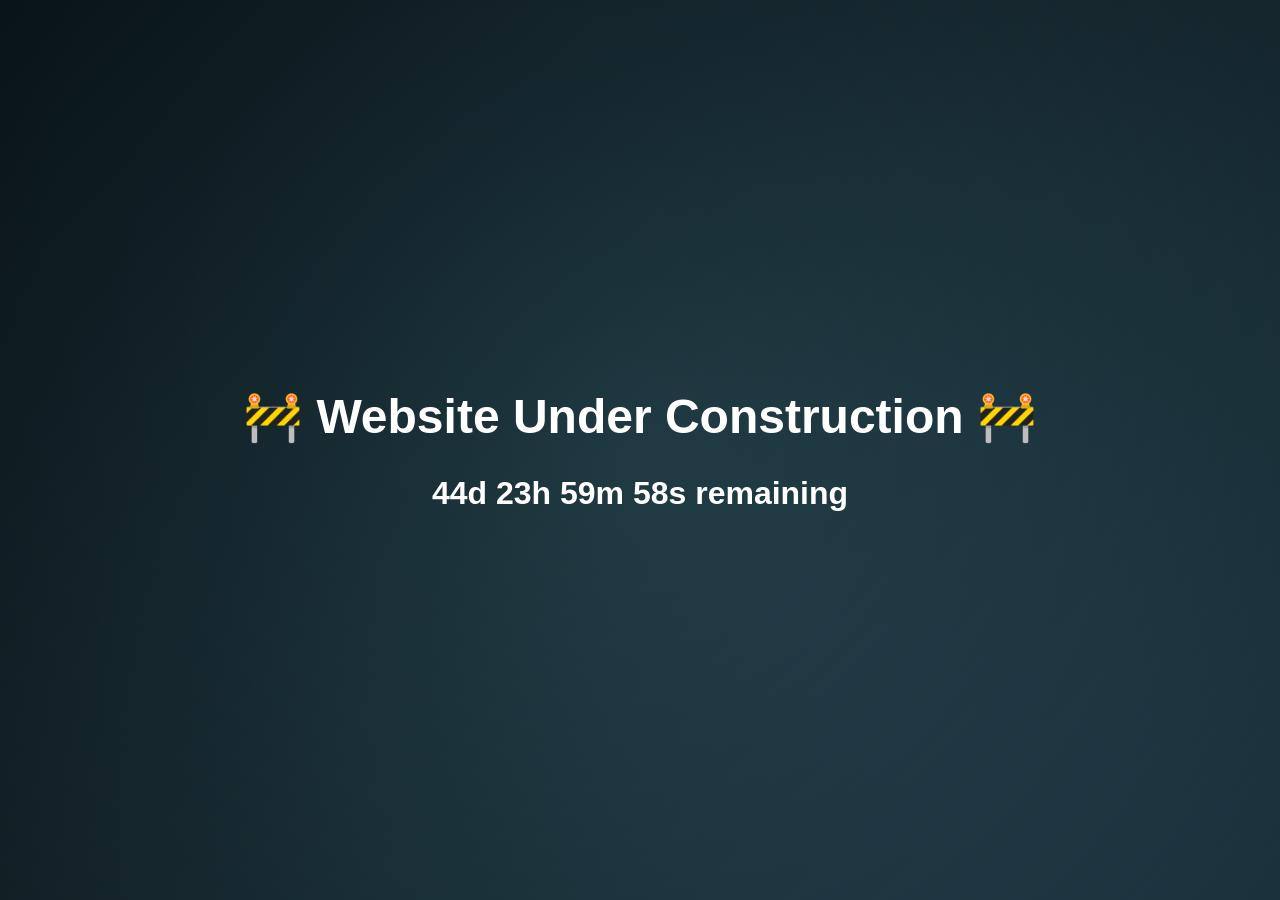
<file: index.html>
<!DOCTYPE html>
<html lang="en">
<head>
  <meta charset="UTF-8" />
  <meta name="viewport" content="width=device-width, initial-scale=1.0"/>
  <title>Website Under Construction</title>
  <style>
    body {
      margin: 0;
      padding: 0;
      font-family: 'Segoe UI', sans-serif;
      background: linear-gradient(135deg, #0f2027, #203a43, #2c5364);
      height: 100vh;
      color: #fff;
      display: flex;
      flex-direction: column;
      align-items: center;
      justify-content: center;
      text-align: center;
    }

    h1 {
      font-size: 3rem;
      margin-bottom: 20px;
      animation: glow 1.5s infinite alternate;
    }

    @keyframes glow {
      from {
        text-shadow: 0 0 10px #00f0ff, 0 0 20px #00f0ff, 0 0 30px #00f0ff;
      }
      to {
        text-shadow: 0 0 20px #00e1ff, 0 0 40px #00e1ff, 0 0 60px #00e1ff;
      }
    }

    .timer {
      font-size: 2rem;
      font-weight: bold;
      margin-top: 10px;
    }

    .overlay {
      position: absolute;
      top: 0;
      left: 0;
      width: 100%;
      height: 100%;
      background: radial-gradient(circle at center, transparent, rgba(0, 0, 0, 0.4));
      z-index: -1;
    }
  </style>
</head>
<body>
  <div class="overlay"></div>
  <h1>🚧 Website Under Construction 🚧</h1>
  <p class="timer" id="countdown">Loading countdown...</p>

  <script>
    // Set countdown target to 45 days from today
    const targetDate = new Date();
    targetDate.setDate(targetDate.getDate() + 45);

    const countdownEl = document.getElementById("countdown");

    function updateCountdown() {
      const now = new Date().getTime();
      const distance = targetDate - now;

      if (distance < 0) {
        countdownEl.innerHTML = "Launching Soon!";
        return;
      }

      const days = Math.floor(distance / (1000 * 60 * 60 * 24));
      const hours = Math.floor((distance % (1000 * 60 * 60 * 24)) / (1000 * 60 * 60));
      const minutes = Math.floor((distance % (1000 * 60 * 60)) / (1000 * 60));
      const seconds = Math.floor((distance % (1000 * 60)) / 1000);

      countdownEl.innerHTML = `${days}d ${hours}h ${minutes}m ${seconds}s remaining`;
    }

    setInterval(updateCountdown, 1000);
    updateCountdown();
  </script>
</body>
</html>
</file>
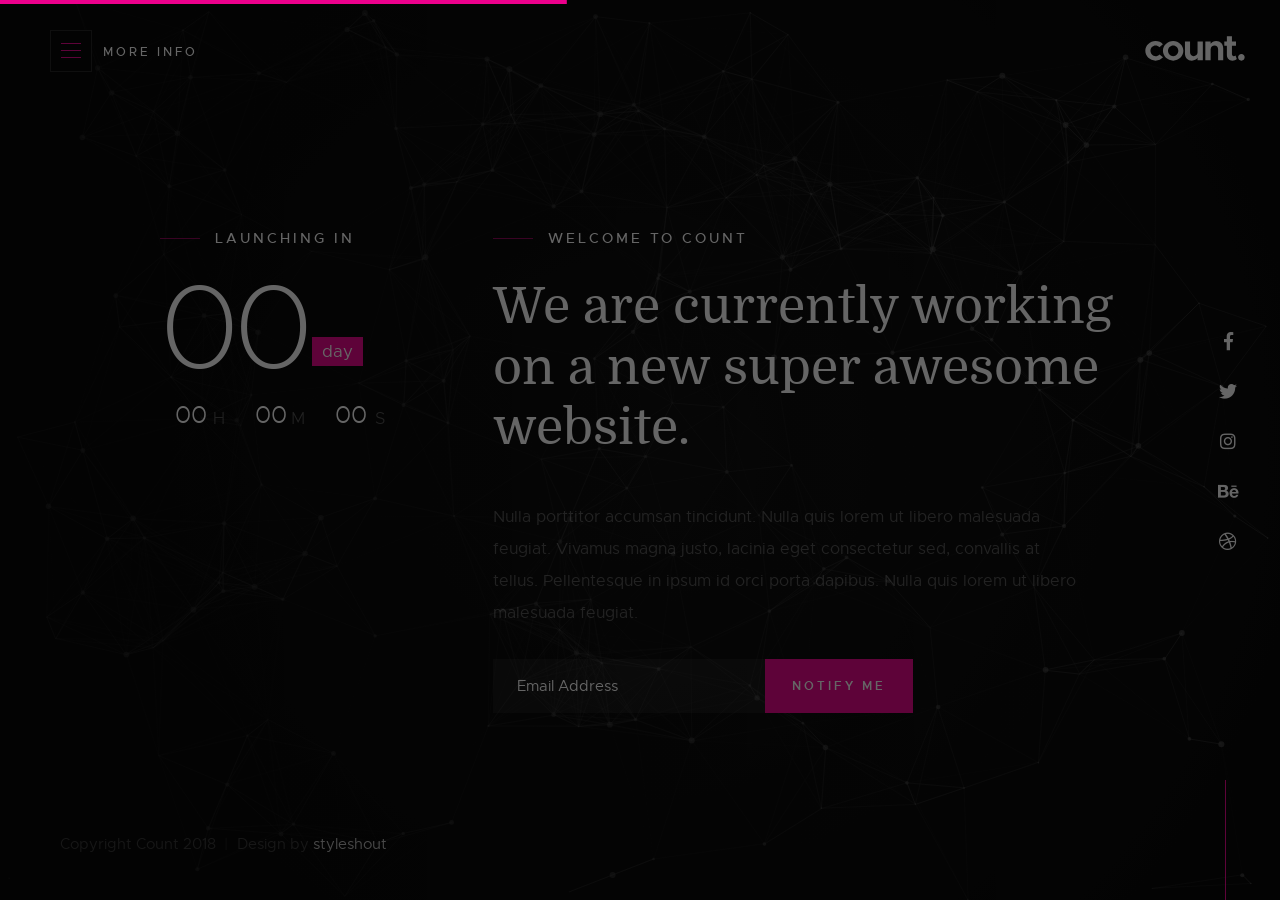
<file: index-particles.html>
<!DOCTYPE html>
<html class="no-js" lang="en">

<!-- Mirrored from themewagon.github.io/count/index-particles.html by HTTrack Website Copier/3.x [XR&CO'2014], Wed, 21 May 2025 06:34:25 GMT -->
<!-- Added by HTTrack --><meta http-equiv="content-type" content="text/html;charset=utf-8" /><!-- /Added by HTTrack -->
<head>

    <!--- basic page needs
    ================================================== -->
    <meta charset="utf-8">
    <title>Count - Particles</title>
    <meta name="description" content="">
    <meta name="author" content="">

    <!-- mobile specific metas
    ================================================== -->
    <meta name="viewport" content="width=device-width, initial-scale=1">

    <!-- CSS
    ================================================== -->
    <link rel="stylesheet" href="css/base.css">
    <link rel="stylesheet" href="css/vendor.css">
    <link rel="stylesheet" href="css/main.css">

    <!-- script
    ================================================== -->
    <script src="js/modernizr.js"></script>
    <script src="js/pace.min.js"></script>

    <!-- favicons
    ================================================== -->
    <link rel="shortcut icon" href="favicon.ico" type="image/x-icon">
    <link rel="icon" href="favicon.ico" type="image/x-icon">

</head>

<body>

    <!-- home
    ================================================== -->
    <main class="s-home s-home--particles">

        <div id="particles-js" class="home-particles"></div>
        
        <div class="gradient-overlay"></div>

        <div class="home-content">

            <div class="home-logo">
                <a href="index-particles.html">
                    <img src="images/logo.svg" alt="Homepage">
                </a>
            </div>

            <div class="row home-content__main">

                <div class="col-eight home-content__text pull-right">
                    <h3>Welcome to Count</h3>

                    <h1>
                    We are currently working <br>
                    on a new super awesome <br> website.
                    </h1>

                    <p>
                    Nulla porttitor accumsan tincidunt. Nulla quis lorem ut libero malesuada feugiat. 
                    Vivamus magna justo, lacinia eget consectetur sed, convallis at tellus. 
                    Pellentesque in ipsum id orci porta dapibus. Nulla quis lorem ut libero malesuada feugiat.
                    </p>

                    <div class="home-content__subscribe">
                        <form id="mc-form" class="group" novalidate="true">
                            <input type="email" value="" name="EMAIL" class="email" id="mc-email" placeholder="Email Address" required="">
                            <input type="submit" name="subscribe" value="Notify Me">
                            <label for="mc-email" class="subscribe-message"></label>
                        </form>
                    </div>
                </div>  <!-- end home-content__text -->

                <div class="col-four home-content__counter">
                    <h3>Launching In</h3>

                    <div class="home-content__clock">
                        <div class="top">
                            <div class="time days">
                                325
                                <span>Days</span>
                            </div>
                        </div>    
                        <div class="time hours">
                            09
                            <span>H</span>
                        </div>
                        <div class="time minutes">
                            54
                            <span>M</span>
                        </div>
                        <div class="time seconds">
                            30
                            <span>S</span>
                        </div>
                    </div>  <!-- end home-content__clock -->
                </div>  <!-- end home-content__counter -->

            </div>  <!-- end home-content__main -->

            <ul class="home-social">
                <li>
                <a href="#0"><i class="fab fa-facebook-f" aria-hidden="true"></i><span>Facebook</span></a>
                </li>
                <li>
                <a href="#0"><i class="fab fa-twitter" aria-hidden="true"></i><span>Twiiter</span></a>
                </li>
                <li>
                <a href="#0"><i class="fab fa-instagram" aria-hidden="true"></i><span>Instagram</span></a>
                </li>
                <li>
                <a href="#0"><i class="fab fa-behance" aria-hidden="true"></i><span>Behance</span></a>
                </li>
                <li>
                <a href="#0"><i class="fab fa-dribbble" aria-hidden="true"></i><span>Dribbble</span></a>
                </li>
            </ul> <!-- end home-social -->

            <div class="row home-copyright">
                <span>Copyright Count 2018</span> 
                <span>Design by <a href="https://www.styleshout.com/">styleshout</a></span>
            </div> <!-- end home-copyright -->


            <div class="home-content__line"></div>

        </div> <!-- end home-content -->

    </main> <!-- end s-home -->


    <!-- info
    ================================================== -->
    <a class="info-toggle" href="#0">
        <span class="info-menu-icon"></span>
    </a>

    <div class="s-info">

        <div class="row info-wrapper">

            <div class="col-seven tab-full info-main">
                <h1>We are Count. We make awesome stuff.</h1>
                <p>
                Quisque velit nisi, pretium ut lacinia in, elementum id enim. Mauris blandit aliquet elit, 
                eget tincidunt nibh pulvinar a. Quisque velit nisi, pretium ut lacinia in, elementum id enim. 
                Vestibulum ante ipsum primis in faucibus orci luctus et ultrices posuere cubilia Curae; 
                Donec velit neque, auctor sit amet aliquam vel, ullamcorper sit amet ligula.
                </p>

                <p>
                Officiis nostrum adipisci minima. Enim tenetur animi ipsum a itaque temporibus necessitatibus. 
                Dolores ad perspiciatis. Voluptatem et molestiae adipisci laboriosam assumenda. Deleniti vero 
                labore eos repudiandae. Vel commodi tenetur ex quia. Quisque velit nisi, pretium ut lacinia in, 
                elementum id enim. Vestibulum ante ipsum primis in faucibus orci luctus et ultrices posuere.
                </p>
            </div>

            <div class="col-four tab-full pull-right info-contact">

                <div class="info-block">
                    <h3>Start A Conversation</h3>
                    <p>
                        <a href="mailto:#0" class="info-email">mailus@ourwebsite.com</a><br>
                        <a href="tel:+18587338912" class="'info-phone">+1.858.733.8912</a>
                    </p>
                </div>

                <div class="info-block">
                    <h3>Visit Our Office</h3>
                    
                    <p class="info-address">
                        1600 Amphitheatre Parkway<br>
                        Mountain View, CA<br>
                        94043 US
                    </p>
                </div>

                <div class="info-block">
                    <h3>Find Us On</h3>
                    
                    <ul class="info-social">
                        <li>
                            <a href="#0"><i class="fab fa-facebook" aria-hidden="true"></i>
                            <span>Facebook</span></a>
                        </li>
                        <li>
                            <a href="#0"><i class="fab fa-twitter" aria-hidden="true"></i>
                            <span>Twiiter</span></a>
                        </li>
                        <li>
                            <a href="#0"><i class="fab fa-instagram" aria-hidden="true"></i>
                            <span>Instagram</span></a>
                        </li>
                        <li>
                            <a href="#0"><i class="fab fa-behance" aria-hidden="true"></i>
                            <span>Behance</span></a>
                        </li>
                        <li>
                            <a href="#0"><i class="fab fa-dribbble" aria-hidden="true"></i>
                            <span>Dribbble</span></a>
                        </li>
                    </ul>
                </div>
                
            </div>  <!-- end info contact -->

        </div>  <!-- end info wrapper -->

    </div> <!-- end s-info -->


    <!-- preloader
    ================================================== -->
    <div id="preloader">
        <div id="loader">
            <div class="line-scale-pulse-out">
                <div></div>
                <div></div>
                <div></div>
                <div></div>
                <div></div>
            </div>
        </div>
    </div>

    <!-- Java Script
    ================================================== -->
    <script src="js/jquery-3.2.1.min.js"></script>
    <script src="js/plugins.js"></script>
    <script src="js/polygons.js"></script>
    <script src="js/main.js"></script>

</body>


<!-- Mirrored from themewagon.github.io/count/index-particles.html by HTTrack Website Copier/3.x [XR&CO'2014], Wed, 21 May 2025 06:34:30 GMT -->
</html>
</file>
<file: css/base.css>
/* =================================================================== 
 *
 *  Count v1.0 Base Stylesheet
 *  04-16-2018
 *  ------------------------------------------------------------------
 *
 *  TOC:
 *  # imports 
 *  # normalize
 *  # basic/base setup styles
 *    ## media
 *    ## typography resets
 *    ## links     
 *    ## inputs
 *  # grid
 *    ## medium size devices
 *    ## tablets 
 *    ## mobile devices
 *    ## small mobile devices
 *  # block grids
 *    ## medium size devices
 *    ## tablets
 *    ## mobile devices
 *    ## small mobile devices
 *  # MISC
 *
 * =================================================================== */


/* ===================================================================
 * # imports - (_imports.scss)
 *
 * ------------------------------------------------------------------- */
@import url("font-awesome/css/fontawesome-all.css");
@import url("fonts.css");


/* ===================================================================
 * # normalize - (_normalize.scss)
 * normalize.css v5.0.0 | MIT License | 
 * github.com/necolas/normalize.css
 *
 * ------------------------------------------------------------------- */
html {
  font-family: sans-serif;
  line-height: 1.15;
  -ms-text-size-adjust: 100%;
  -webkit-text-size-adjust: 100%;
}

body {
  margin: 0;
}

article,
aside,
footer,
header,
nav,
section {
  display: block;
}

h1 {
  font-size: 2em;
  margin: 0.67em 0;
}

figcaption,
figure,
main {
  display: block;
}

figure {
  margin: 1em 40px;
}

hr {
  box-sizing: content-box;
  height: 0;
  overflow: visible;
}

pre {
  font-family: monospace, monospace;
  font-size: 1em;
}

a {
  background-color: transparent;
  -webkit-text-decoration-skip: objects;
}

a:active,
a:hover {
  outline-width: 0;
}

abbr[title] {
  border-bottom: none;
  text-decoration: underline;
  text-decoration: underline dotted;
}

b,
strong {
  font-weight: inherit;
}

b,
strong {
  font-weight: bolder;
}

code,
kbd,
samp {
  font-family: monospace, monospace;
  font-size: 1em;
}

dfn {
  font-style: italic;
}

mark {
  background-color: #ff0;
  color: #000;
}

small {
  font-size: 80%;
}

sub,
sup {
  font-size: 75%;
  line-height: 0;
  position: relative;
  vertical-align: baseline;
}

sub {
  bottom: -0.25em;
}

sup {
  top: -0.5em;
}

audio,
video {
  display: inline-block;
}

audio:not([controls]) {
  display: none;
  height: 0;
}

img {
  border-style: none;
}

svg:not(:root) {
  overflow: hidden;
}

button,
input,
optgroup,
select,
textarea {
  font-family: sans-serif;
  font-size: 100%;
  line-height: 1.15;
  margin: 0;
}

button,
input {
  overflow: visible;
}

button,
select {
  text-transform: none;
}

button,
html [type="button"],
[type="reset"],
[type="submit"] {
  -webkit-appearance: button;
}

button::-moz-focus-inner,
[type="button"]::-moz-focus-inner,
[type="reset"]::-moz-focus-inner,
[type="submit"]::-moz-focus-inner {
  border-style: none;
  padding: 0;
}

button:-moz-focusring,
[type="button"]:-moz-focusring,
[type="reset"]:-moz-focusring,
[type="submit"]:-moz-focusring {
  outline: 1px dotted ButtonText;
}

fieldset {
  border: 1px solid #c0c0c0;
  margin: 0 2px;
  padding: 0.35em 0.625em 0.75em;
}

legend {
  box-sizing: border-box;
  color: inherit;
  display: table;
  max-width: 100%;
  padding: 0;
  white-space: normal;
}

progress {
  display: inline-block;
  vertical-align: baseline;
}

textarea {
  overflow: auto;
}

[type="checkbox"],
[type="radio"] {
  box-sizing: border-box;
  padding: 0;
}

[type="number"]::-webkit-inner-spin-button,
[type="number"]::-webkit-outer-spin-button {
  height: auto;
}

[type="search"] {
  -webkit-appearance: textfield;
  outline-offset: -2px;
}

[type="search"]::-webkit-search-cancel-button,
[type="search"]::-webkit-search-decoration {
  -webkit-appearance: none;
}

::-webkit-file-upload-button {
  -webkit-appearance: button;
  font: inherit;
}

details,
menu {
  display: block;
}

summary {
  display: list-item;
}

canvas {
  display: inline-block;
}

template {
  display: none;
}

[hidden] {
  display: none;
}


/* ===================================================================
 * # basic/base setup styles - (_basic.scss) 
 *
 * ------------------------------------------------------------------- */
html {
  font-size: 62.5%;
  box-sizing: border-box;
}

*,
*::before,
*::after {
  box-sizing: inherit;
}

body {
  font-weight: normal;
  line-height: 1;
  word-wrap: break-word;
  text-rendering: optimizeLegibility;
  -webkit-overflow-scrolling: touch;
  -webkit-text-size-adjust: none;
}

body,
input,
button {
  -moz-osx-font-smoothing: grayscale;
  -webkit-font-smoothing: antialiased;
}

/* ------------------------------------------------------------------- 
 * ## media - (_basic.scss) 
 * ------------------------------------------------------------------- */
img,
video {
  max-width: 100%;
  height: auto;
}

/* ------------------------------------------------------------------- 
 * ## typography resets - (_basic.scss) 
 * ------------------------------------------------------------------- */
div, dl, dt, dd, ul, ol, li, h1, h2, h3, h4, h5, h6, pre, form, p, blockquote, th, td {
  margin: 0;
  padding: 0;
}

h1, h2, h3, h4, h5, h6 {
  -webkit-font-smoothing: auto;
  -webkit-font-smoothing: antialiased;
  -webkit-font-variant-ligatures: common-ligatures;
  -moz-font-variant-ligatures: common-ligatures;
  font-variant-ligatures: common-ligatures;
  text-rendering: optimizeLegibility;
}

em,
i {
  font-style: italic;
  line-height: inherit;
}

strong,
b {
  font-weight: bold;
  line-height: inherit;
}

small {
  font-size: 60%;
  line-height: inherit;
}

ol,
ul {
  list-style: none;
}

li {
  display: block;
}

/* ------------------------------------------------------------------- 
 * ## links - (_basic.scss) 
 * ------------------------------------------------------------------- */
a {
  text-decoration: none;
  line-height: inherit;
}

a img {
  border: none;
}

/* ------------------------------------------------------------------- 
 * ## inputs - (_basic.scss) 
 * ------------------------------------------------------------------- */
fieldset {
  margin: 0;
  padding: 0;
}

input[type="email"],
input[type="number"],
input[type="search"],
input[type="text"],
input[type="tel"],
input[type="url"],
input[type="password"],
textarea {
  -webkit-appearance: none;
  -moz-appearance: none;
  -ms-appearance: none;
  -o-appearance: none;
  appearance: none;
}

/* ===================================================================
 * # grid - (_grid.scss)
 *
 * ------------------------------------------------------------------- */
.row {
  width: 94%;
  max-width: 1200px;
  margin: 0 auto;
}

.row:after {
  content: "";
  display: table;
  clear: both;
}

.row .row {
  width: auto;
  max-width: none;
  margin-left: -20px;
  margin-right: -20px;
}

/* column blocks
 * -------------------------------------- */
[class*="col-"] {
  float: left;
  padding: 0 20px;
}

[class*="col-"] + [class*="col-"].end {
  float: right;
}

/* column width classes 
 * -------------------------------------- */
.col-one {
  width: 8.33333%;
}

.col-two,
.col-1-6 {
  width: 16.66667%;
}

.col-three,
.col-1-4 {
  width: 25%;
}

.col-four,
.col-1-3 {
  width: 33.33333%;
}

.col-five {
  width: 41.66667%;
}

.col-six,
.col-1-2 {
  width: 50%;
}

.col-seven {
  width: 58.33333%;
}

.col-eight,
.col-2-3 {
  width: 66.66667%;
}

.col-nine,
.col-3-4 {
  width: 75%;
}

.col-ten,
.col-5-6 {
  width: 83.33333%;
}

.col-eleven {
  width: 91.66667%;
}

.col-twelve,
.col-full {
  width: 100%;
}

/* ------------------------------------------------------------------- 
 * ## medium size devices - (_grid.scss)
 * ------------------------------------------------------------------- */
@media only screen and (max-width:1200px) {
  .row .row {
    margin-left: -15px;
    margin-right: -15px;
  }

  [class*="col-"] {
    padding: 0 15px;
  }

  .md-one {
    width: 8.33333%;
  }

  .md-two,
  .md-1-6 {
    width: 16.66667%;
  }

  .md-three,
  .md-1-4 {
    width: 25%;
  }

  .md-four,
  .md-1-3 {
    width: 33.33333%;
  }

  .md-five {
    width: 41.66667%;
  }

  .md-six,
  .md-1-2 {
    width: 50%;
  }

  .md-seven {
    width: 58.33333%;
  }

  .md-eight,
  .md-2-3 {
    width: 66.66667%;
  }

  .md-nine,
  .md-3-4 {
    width: 75%;
  }

  .md-ten,
  .md-5-6 {
    width: 83.33333%;
  }

  .md-eleven {
    width: 91.66667%;
  }

  .md-twelve,
  .md-full {
    width: 100%;
  }

}

/* ------------------------------------------------------------------- 
 * ## tablets - (_grid.scss)
 * ------------------------------------------------------------------- */
@media only screen and (max-width:800px) {
  .row {
    width: 90%;
  }

  .tab-1-4 {
    width: 25%;
  }

  .tab-1-3 {
    width: 33.33333%;
  }

  .tab-1-2 {
    width: 50%;
  }

  .tab-2-3 {
    width: 66.66667%;
  }

  .tab-3-4 {
    width: 75%;
  }

  .tab-full {
    width: 100%;
  }

  .hide-on-tablet {
    display: none;
  }

}

/* ------------------------------------------------------------------- 
 * ## mobile devices - (_grid.scss)
 * ------------------------------------------------------------------- */
@media only screen and (max-width:600px) {
  .row {
    width: auto;
    padding-left: 25px;
    padding-right: 25px;
  }

  .row .row {
    margin-left: -10px;
    margin-right: -10px;
    padding-left: 0;
    padding-right: 0;
  }

  [class*="col-"] {
    padding: 0 10px;
  }

  .mob-1-4 {
    width: 25%;
  }

  .mob-1-3 {
    width: 33.33333%;
  }

  .mob-1-2 {
    width: 50%;
  }

  .mob-2-3 {
    width: 66.66667%;
  }

  .mob-3-4 {
    width: 75%;
  }

  .mob-full {
    width: 100%;
  }

  .hide-on-mobile {
    display: none;
  }

}

/* ------------------------------------------------------------------- 
 * ## small mobile devices - (_grid.scss)
 * ------------------------------------------------------------------- */

/* stack columns on small mobile devices
 * ------------------------------------------------------------------- */
@media only screen and (max-width:400px) {
  .row .row {
    margin-left: 0;
    margin-right: 0;
  }

  [class*="col-"] {
    width: 100% !important;
    float: none !important;
    clear: both !important;
    margin-left: 0;
    margin-right: 0;
    padding: 0;
  }

  [class*="col-"] + [class*="col-"].end {
    float: none;
  }

}


/* ===================================================================
 * # block grids - (_grid.scss)
 * ------------------------------------------------------------------- */

/*   Equally-sized columns define at row level
 * ------------------------------------------------------------------- */
[class*="block-"]:after {
  content: "";
  display: table;
  clear: both;
}

.block-1-6 .col-block {
  width: 16.66667%;
}

.block-1-5 .col-block {
  width: 20%;
}

.block-1-4 .col-block {
  width: 25%;
}

.block-1-3 .col-block {
  width: 33.33333%;
}

.block-1-2 .col-block {
  width: 50%;
}

/**
 * Clearing for block grid columns. Allow columns with 
 * different heights to align properly.
 */
.block-1-6 .col-block:nth-child(6n+1),
.block-1-5 .col-block:nth-child(5n+1),
.block-1-4 .col-block:nth-child(4n+1),
.block-1-3 .col-block:nth-child(3n+1),
.block-1-2 .col-block:nth-child(2n+1) {
  clear: both;
}

/* ------------------------------------------------------------------- 
 * ## medium size devices - (_grid.scss)
 * ------------------------------------------------------------------- */
@media only screen and (max-width:1200px) {
  .block-m-1-6 .col-block {
    width: 16.66667%;
  }

  .block-m-1-5 .col-block {
    width: 20%;
  }

  .block-m-1-4 .col-block {
    width: 25%;
  }

  .block-m-1-3 .col-block {
    width: 33.33333%;
  }

  .block-m-1-2 .col-block {
    width: 50%;
  }

  .block-m-full .col-block {
    width: 100%;
    clear: both;
  }

  [class*="block-m-"] .col-block:nth-child(n) {
    clear: none;
  }

  .block-m-1-6 .col-block:nth-child(6n+1),
  .block-m-1-5 .col-block:nth-child(5n+1),
  .block-m-1-4 .col-block:nth-child(4n+1),
  .block-m-1-3 .col-block:nth-child(3n+1),
  .block-m-1-2 .col-block:nth-child(2n+1) {
    clear: both;
  }

}

/* ------------------------------------------------------------------- 
 * ## tablets - (_grid.scss)
 * ------------------------------------------------------------------- */
@media only screen and (max-width:800px) {
  .block-tab-1-6 .col-block {
    width: 16.66667%;
  }

  .block-tab-1-5 .col-block {
    width: 20%;
  }

  .block-tab-1-4 .col-block {
    width: 25%;
  }

  .block-tab-1-3 .col-block {
    width: 33.33333%;
  }

  .block-tab-1-2 .col-block {
    width: 50%;
  }

  .block-tab-full .col-block {
    width: 100%;
    clear: both;
  }

  [class*="block-tab-"] .col-block:nth-child(n) {
    clear: none;
  }

  .block-tab-1-6 .col-block:nth-child(6n+1),
  .block-tab-1-6 .col-block:nth-child(5n+1),
  .block-tab-1-4 .col-block:nth-child(4n+1),
  .block-tab-1-3 .col-block:nth-child(3n+1),
  .block-tab-1-2 .col-block:nth-child(2n+1) {
    clear: both;
  }

}

/* ------------------------------------------------------------------- 
 * ## mobile devices - (_grid.scss)
 * ------------------------------------------------------------------- */
@media only screen and (max-width:600px) {
  .block-mob-1-6 .col-block {
    width: 16.66667%;
  }

  .block-mob-1-5 .col-block {
    width: 20%;
  }

  .block-mob-1-4 .col-block {
    width: 25%;
  }

  .block-mob-1-3 .col-block {
    width: 33.33333%;
  }

  .block-mob-1-2 .col-block {
    width: 50%;
  }

  .block-mob-full .col-block {
    width: 100%;
    clear: both;
  }

  [class*="block-mob-"] .col-block:nth-child(n) {
    clear: none;
  }

  .block-mob-1-6 .col-block:nth-child(6n+1),
  .block-mob-1-5 .col-block:nth-child(5n+1),
  .block-mob-1-4 .col-block:nth-child(4n+1),
  .block-mob-1-3 .col-block:nth-child(3n+1),
  .block-mob-1-2 .col-block:nth-child(2n+1) {
    clear: both;
  }

}

/* ------------------------------------------------------------------- 
 * ## small mobile devices - (_grid.scss)
 * ------------------------------------------------------------------- */

/* stack columns on small mobile devices
 * ------------------------------------------------------------------- */
@media only screen and (max-width:400px) {
  .stack .col-block {
    width: 100% !important;
    float: none !important;
    clear: both !important;
    margin-left: 0;
    margin-right: 0;
  }

}


/* ===================================================================
 * # MISC - (_grid.scss)
 *
 * ------------------------------------------------------------------- */
.group:after {
  content: "";
  display: table;
  clear: both;
}

/* Misc Helper Styles
 * -------------------------------------- */
.is-hidden {
  display: none;
}

.is-invisible {
  visibility: hidden;
}

.antialiased {
  -webkit-font-smoothing: antialiased;
  -moz-osx-font-smoothing: grayscale;
}

.overflow-hidden {
  overflow: hidden;
}

.remove-bottom {
  margin-bottom: 0;
}

.half-bottom {
  margin-bottom: 1.5rem !important;
}

.add-bottom {
  margin-bottom: 3rem !important;
}

.no-border {
  border: none;
}

.full-width {
  width: 100%;
}

.text-center {
  text-align: center;
}

.text-left {
  text-align: left;
}

.text-right {
  text-align: right;
}

.pull-left {
  float: left;
}

.pull-right {
  float: right;
}

.align-center {
  margin-left: auto;
  margin-right: auto;
  text-align: center;
}

/*# sourceMappingURL=base.css.map */
</file>
<file: css/vendor.css>
/* =================================================================== 
 *
 *  Count v1.0 Vendor/Third Party CSS 
 *  04-16-2018
 *  ------------------------------------------------------------------
 *
 *  TOC:
 *  # slick slider
 *
 * =================================================================== */


/* ===================================================================
 * # slick slider
 * http://kenwheeler.github.io/slick/
 * ------------------------------------------------------------------- */
.slick-slider {
  position: relative;
  display: block;
  box-sizing: border-box;
  -webkit-touch-callout: none;
  -webkit-user-select: none;
  -khtml-user-select: none;
  -moz-user-select: none;
  -ms-user-select: none;
  user-select: none;
  -ms-touch-action: pan-y;
  touch-action: pan-y;
  -webkit-tap-highlight-color: transparent;
}

.slick-list {
  position: relative;
  overflow: hidden;
  display: block;
  margin: 0;
  padding: 0;
}

.slick-list:focus {
  outline: none;
}

.slick-list.dragging {
  cursor: pointer;
  cursor: hand;
}

.slick-slider .slick-track,
.slick-slider .slick-list {
  -webkit-transform: translate3d(0, 0, 0);
  -moz-transform: translate3d(0, 0, 0);
  -ms-transform: translate3d(0, 0, 0);
  -o-transform: translate3d(0, 0, 0);
  transform: translate3d(0, 0, 0);
}

.slick-track {
  position: relative;
  left: 0;
  top: 0;
  display: block;
}

.slick-track:before,
.slick-track:after {
  content: "";
  display: table;
}

.slick-track:after {
  clear: both;
}

.slick-loading .slick-track {
  visibility: hidden;
}

.slick-slide {
  float: left;
  height: 100%;
  min-height: 1px;
  display: none;
}

[dir="rtl"] .slick-slide {
  float: right;
}

.slick-slide img {
  display: block;
}

.slick-slide.slick-loading img {
  display: none;
}

.slick-slide.dragging img {
  pointer-events: none;
}

.slick-initialized .slick-slide {
  display: block;
}

.slick-loading .slick-slide {
  visibility: hidden;
}

.slick-vertical .slick-slide {
  display: block;
  height: auto;
  border: 1px solid transparent;
}

.slick-arrow.slick-hidden {
  display: none;
}

/*# sourceMappingURL=vendor.css.map */
</file>
<file: css/main.css>
/* =================================================================== 
 *
 *  Count v1.0 Main Stylesheet
 *  04-16-2018
 *  ------------------------------------------------------------------
 *
 *  TOC:
 *  # base style overrides
 *    ## links
 *  # typography & general theme styles
 *    ## lists
 *    ## responsive video container
 *    ## floated image
 *    ## tables
 *    ## Spacing
 *    ## pace.js styles - minimal
 *  # preloader
 *  # forms
 *    ## style placeholder text
 *    ## change autocomplete styles in chrome
 *  # buttons
 *  # additional components
 *    ## additional typo styles
 *  # home
 *    ## home slides
 *    ## home particles 
 *    ## site logo
 *    ## home content
 *    ## home social
 *    ## home copyright
 *    ## home animations
 *  # info
 *    ## info toggle
 *
 * =================================================================== */


/* ===================================================================
 * # base style overrides - (_document-setup.scss)
 *
 * ------------------------------------------------------------------- */
html {
  font-size: 10px;
}

@media only screen and (max-width:400px) {
  html {
    font-size: 9.411764705882353px;
  }

}

html,
body {
  height: 100%;  /* prevent horizontal scrolling */
  overflow: hidden;
}

body {
  background: #111111;
  font-family: "metropolis-regular", sans-serif;
  font-size: 1.7rem;
  font-style: normal;
  font-weight: normal;
  line-height: 1.765;
  color: #757575;
  margin: 0;
  padding: 0;
}

/* ------------------------------------------------------------------- 
 * ## links - (_document-setup.scss)
 * ------------------------------------------------------------------- */
a {
  color: #ec008c;
  -webkit-transition: all 0.3s ease-in-out;
  transition: all 0.3s ease-in-out;
}

a:hover,
a:focus,
a:active {
  color: #0087cc;
}

a:hover,
a:active {
  outline: 0;
}



/* ===================================================================
 * # typography & general theme styles - (_document-setup.scss)
 * 
 * ------------------------------------------------------------------- */
h1, h2, h3, h4, h5, h6, .h1, .h2, .h3, .h4, .h5, .h6 {
  font-family: "domine-regular", serif;
  color: #000000;
  font-style: normal;
  font-weight: normal;
  text-rendering: optimizeLegibility;
}

h1, .h1, h2, .h2, h3, .h3, h4, .h4 {
  margin-top: 6rem;
  margin-bottom: 1.8rem;
}

@media only screen and (max-width:600px) {
  h1, .h1, h2, .h2, h3, .h3, h4, .h4 {
    margin-top: 5.1rem;
  }
}

h5, .h5, h6, .h6 {
  margin-top: 4.2rem;
  margin-bottom: 1.5rem;
}

@media only screen and (max-width:600px) {
  h5, .h5, h6, .h6 {
    margin-top: 3.6rem;
    margin-bottom: 0.9rem;
  }
}

h1, .h1 {
  font-size: 3.6rem;
  line-height: 1.25;
  letter-spacing: -.1rem;
}

@media only screen and (max-width:600px) {
  h1, .h1 {
    font-size: 3.3rem;
    letter-spacing: -.07rem;
  }

}

h2, .h2 {
  font-size: 3rem;
  line-height: 1.3;
}

h3, .h3 {
  font-size: 2.4rem;
  line-height: 1.25;
}

h4, .h4 {
  font-size: 2.1rem;
  line-height: 1.286;
}

h5, .h5 {
  font-size: 1.6rem;
  line-height: 1.313;
}

h6, .h6 {
  font-size: 1.3rem;
  line-height: 1.385;
  text-transform: uppercase;
  letter-spacing: .16rem;
}

p img {
  margin: 0;
}

p.lead {
  font-family: "metropolis-light", sans-serif;
  font-size: 2rem;
  font-weight: 300;
  line-height: 1.8;
  margin-bottom: 3.6rem;
  color: #000000;
}

@media only screen and (max-width:800px) {
  p.lead {
    font-size: 1.8rem;
  }

}

em,
i,
strong,
b {
  font-size: inherit;
  line-height: inherit;
  font-style: normal;
  font-weight: normal;
}

em,
i {
  font-family: "metropolis-italic", sans-serif;
}

strong,
b {
  font-family: "metropolis-bold", sans-serif;
}

small {
  font-size: 1.2rem;
  line-height: inherit;
}

blockquote {
  margin: 3.9rem 0;
  padding-left: 4.5rem;
  position: relative;
}

blockquote:before {
  content: "\201C";
  font-size: 10rem;
  line-height: 0px;
  margin: 0;
  color: rgba(0, 0, 0, 0.25);
  font-family: arial, sans-serif;
  position: absolute;
  top: 3.6rem;
  left: 0;
}

blockquote p {
  font-family: "domine-regular", serif;
  padding: 0;
  font-size: 2.1rem;
  line-height: 1.857;
  color: #111111;
}

blockquote cite {
  display: block;
  font-family: "domine-regular", serif;
  font-size: 1.4rem;
  font-style: normal;
  line-height: 1.5;
}

blockquote cite:before {
  content: "\2014 \0020";
}

blockquote cite a,
blockquote cite a:visited {
  color: #828282;
  border: none;
}

abbr {
  font-family: "metropolis-bold", sans-serif;
  font-variant: small-caps;
  text-transform: lowercase;
  letter-spacing: .05rem;
  color: #828282;
}

var,
kbd,
samp,
code,
pre {
  font-family: Consolas, "Andale Mono", Courier, "Courier New", monospace;
}

pre {
  padding: 2.4rem 3rem 3rem;
  background: #F1F1F1;
  overflow-x: auto;
}

code {
  font-size: 1.4rem;
  margin: 0 .2rem;
  padding: .3rem .6rem;
  white-space: nowrap;
  background: #F1F1F1;
  border: 1px solid #E1E1E1;
  border-radius: 3px;
}

pre > code {
  display: block;
  white-space: pre;
  line-height: 2;
  padding: 0;
  margin: 0;
}

pre.prettyprint > code {
  border: none;
}

del {
  text-decoration: line-through;
}

abbr[title],
dfn[title] {
  border-bottom: 1px dotted;
  cursor: help;
  text-decoration: none;
}

mark {
  background: #ffd900;
  color: #000000;
}

hr {
  border: solid rgba(0, 0, 0, 0.1);
  border-width: 1px 0 0;
  clear: both;
  margin: 2.4rem 0 1.5rem;
  height: 0;
}

/* ------------------------------------------------------------------- 
 * ## lists - (_document-setup.scss)
 * ------------------------------------------------------------------- */
ol {
  list-style: decimal;
}

ul {
  list-style: disc;
}

li {
  display: list-item;
}

ol,
ul {
  margin-left: 1.7rem;
}

ul li {
  padding-left: .4rem;
}

ul ul,
ul ol,
ol ol,
ol ul {
  margin: .6rem 0 .6rem 1.7rem;
}

ul.disc li {
  display: list-item;
  list-style: none;
  padding: 0 0 0 .8rem;
  position: relative;
}

ul.disc li::before {
  content: "";
  display: inline-block;
  width: 8px;
  height: 8px;
  border-radius: 50%;
  background: #ec008c;
  position: absolute;
  left: -17px;
  top: 11px;
  vertical-align: middle;
}

dt {
  margin: 0;
  color: #ec008c;
}

dd {
  margin: 0 0 0 2rem;
}

/* ------------------------------------------------------------------- 
 * ## responsive video container - (_document-setup.scss)
 * ------------------------------------------------------------------- */
.video-container {
  position: relative;
  padding-bottom: 56.25%;
  height: 0;
  overflow: hidden;
}

.video-container iframe,
.video-container object,
.video-container embed,
.video-container video {
  position: absolute;
  top: 0;
  left: 0;
  width: 100%;
  height: 100%;
}

/* ------------------------------------------------------------------- 
 * ## floated image - (_document-setup.scss)
 * ------------------------------------------------------------------- */
img.pull-right {
  margin: 1.5rem 0 0 3rem;
}

img.pull-left {
  margin: 1.5rem 3rem 0 0;
}

/* ------------------------------------------------------------------- 
 * ## tables - (_document-setup.scss)
 * ------------------------------------------------------------------- */
table {
  border-width: 0;
  width: 100%;
  max-width: 100%;
  font-family: "metropolis-regular", sans-serif;
}

th,
td {
  padding: 1.5rem 3rem;
  text-align: left;
  border-bottom: 1px solid #E8E8E8;
}

th {
  color: #000000;
  font-family: "domine-bold", serif;
}

td {
  line-height: 1.5;
}

th:first-child,
td:first-child {
  padding-left: 0;
}

th:last-child,
td:last-child {
  padding-right: 0;
}

.table-responsive {
  overflow-x: auto;
  -webkit-overflow-scrolling: touch;
}

/* ------------------------------------------------------------------- 
 * ## Spacing - (_document-setup.scss)
 * ------------------------------------------------------------------- */
button,
.btn {
  margin-bottom: 1.2rem;
}

fieldset {
  margin-bottom: 1.5rem;
}

input,
textarea,
select,
pre,
blockquote,
figure,
table,
p,
ul,
ol,
dl,
form,
.video-container,
.ss-custom-select {
  margin-bottom: 3rem;
}

/* ------------------------------------------------------------------- 
 * ## pace.js styles - minimal - (_document-setup.scss)
 * ------------------------------------------------------------------- */
.pace {
  -webkit-pointer-events: none;
  pointer-events: none;
  -webkit-user-select: none;
  -moz-user-select: none;
  user-select: none;
}

.pace-inactive {
  display: none;
}

.pace .pace-progress {
  background: #ec008c;
  position: fixed;
  z-index: 900;
  top: 0;
  right: 100%;
  width: 100%;
  height: 4px;
}

.oldie .pace {
  display: none;
}



/* ===================================================================
 * # preloader - (_preloader-line-scale-pulse-out.scss)
 *
 * ------------------------------------------------------------------- */
#preloader {
  position: fixed;
  top: 0;
  left: 0;
  right: 0;
  bottom: 0;
  background: #050505;
  z-index: 800;
  height: 100%;
  width: 100%;
  display: table;
}

.no-js #preloader,
.oldie #preloader {
  display: none;
}

#loader {
  display: table-cell;
  text-align: center;
  vertical-align: middle;
}

.line-scale-pulse-out > div {
  background-color: #ec008c;
  width: 4px;
  height: 35px;
  border-radius: 2px;
  margin: 2px;
  -webkit-animation-fill-mode: both;
  animation-fill-mode: both;
  display: inline-block;
  -webkit-animation: line-scale-pulse-out 0.9s -0.6s infinite cubic-bezier(0.85, 0.25, 0.37, 0.85);
  animation: line-scale-pulse-out 0.9s -0.6s infinite cubic-bezier(0.85, 0.25, 0.37, 0.85);
}

.line-scale-pulse-out > div:nth-child(2),
.line-scale-pulse-out > div:nth-child(4) {
  -webkit-animation-delay: -0.4s !important;
  animation-delay: -0.4s !important;
}

.line-scale-pulse-out > div:nth-child(1),
.line-scale-pulse-out > div:nth-child(5) {
  -webkit-animation-delay: -0.2s !important;
  animation-delay: -0.2s !important;
}

@-webkit-keyframes line-scale-pulse-out {
  0% {
    -webkit-transform: scaley(1);
    transform: scaley(1);
  }

  50% {
    -webkit-transform: scaley(0.4);
    transform: scaley(0.4);
  }

  100% {
    -webkit-transform: scaley(1);
    transform: scaley(1);
  }

}

@keyframes line-scale-pulse-out {
  0% {
    -webkit-transform: scaley(1);
    transform: scaley(1);
  }

  50% {
    -webkit-transform: scaley(0.4);
    transform: scaley(0.4);
  }

  100% {
    -webkit-transform: scaley(1);
    transform: scaley(1);
  }

}



/* ===================================================================
 * # forms - (_forms.scss)
 *
 * ------------------------------------------------------------------- */
fieldset {
  border: none;
}

input[type="email"],
input[type="number"],
input[type="search"],
input[type="text"],
input[type="tel"],
input[type="url"],
input[type="password"],
textarea,
select {
  display: block;
  height: 6rem;
  padding: 1.5rem 2.4rem;
  border: 0;
  outline: none;
  color: #151515;
  font-family: "metropolis-regular", sans-serif;
  font-size: 1.5rem;
  line-height: 3rem;
  max-width: 100%;
  background: rgba(0, 0, 0, 0.12);
  -webkit-transition: all 0.3s ease-in-out;
  transition: all 0.3s ease-in-out;
}

.ss-custom-select {
  position: relative;
  padding: 0;
}

.ss-custom-select select {
  -webkit-appearance: none;
  -moz-appearance: none;
  -ms-appearance: none;
  -o-appearance: none;
  appearance: none;
  text-indent: 0.01px;
  text-overflow: '';
  margin: 0;
  line-height: 3rem;
  vertical-align: middle;
}

.ss-custom-select select option {
  padding-left: 2rem;
  padding-right: 2rem;
}

.ss-custom-select select::-ms-expand {
  display: none;
}

.ss-custom-select::after {
  border-bottom: 2px solid rgba(0, 0, 0, 0.5);
  border-right: 2px solid rgba(0, 0, 0, 0.5);
  content: '';
  display: block;
  height: 8px;
  width: 8px;
  margin-top: -7px;
  pointer-events: none;
  position: absolute;
  right: 2.4rem;
  top: 50%;
  -webkit-transform-origin: 66% 66%;
  -ms-transform-origin: 66% 66%;
  transform-origin: 66% 66%;
  -webkit-transform: rotate(45deg);
  -ms-transform: rotate(45deg);
  transform: rotate(45deg);
  -webkit-transition: all 0.15s ease-in-out;
  transition: all 0.15s ease-in-out;
}

/* IE9 and below */
.oldie .ss-custom-select::after {
  display: none;
}

textarea {
  min-height: 25rem;
}

input[type="email"]:focus,
input[type="number"]:focus,
input[type="search"]:focus,
input[type="text"]:focus,
input[type="tel"]:focus,
input[type="url"]:focus,
input[type="password"]:focus,
textarea:focus,
select:focus {
  color: #000000;
}

label,
legend {
  font-family: "metropolis-semibold", sans-serif;
  font-size: 1.4rem;
  font-weight: normal;
  margin-bottom: .9rem;
  line-height: 1.714;
  color: #000000;
  display: block;
}

input[type="checkbox"],
input[type="radio"] {
  display: inline;
}

label > .label-text {
  display: inline-block;
  margin-left: 1rem;
  font-family: "metropolis-regular", sans-serif;
  font-weight: normal;
  line-height: inherit;
}

label > input[type="checkbox"],
label > input[type="radio"] {
  margin: 0;
  position: relative;
  top: .15rem;
}

/* ------------------------------------------------------------------- 
 * ## style placeholder text
 * ------------------------------------------------------------------- */
::-webkit-input-placeholder {
  color: #828282;
}

:-moz-placeholder {
  color: #828282;  /* Firefox 18- */
}

::-moz-placeholder {
  color: #828282;  /* Firefox 19+ */
}

:-ms-input-placeholder {
  color: #828282;
}

.placeholder {
  color: #828282 !important;
}

/* ------------------------------------------------------------------- 
 * ## change autocomplete styles in chrome
 * ------------------------------------------------------------------- */
input:-webkit-autofill,
input:-webkit-autofill:hover,
input:-webkit-autofill:focus
input:-webkit-autofill,
textarea:-webkit-autofill,
textarea:-webkit-autofill:hover
textarea:-webkit-autofill:focus,
select:-webkit-autofill,
select:-webkit-autofill:hover,
select:-webkit-autofill:focus {
  -webkit-text-fill-color: #ec008c;
  transition: background-color 5000s ease-in-out 0s;
}




/* ===================================================================
 * # buttons - (_button.scss)
 *
 * ------------------------------------------------------------------- */
.btn,
button,
input[type="submit"],
input[type="reset"],
input[type="button"] {
  display: inline-block;
  font-family: "metropolis-semibold", sans-serif;
  font-size: 1.2rem;
  text-transform: uppercase;
  letter-spacing: .3rem;
  height: 5.4rem;
  line-height: 5rem;
  padding: 0 3rem;
  margin: 0 .3rem 1.2rem 0;
  color: #000000;
  text-decoration: none;
  text-align: center;
  white-space: nowrap;
  cursor: pointer;
  -webkit-transition: all 0.3s ease-in-out;
  transition: all 0.3s ease-in-out;
  background-color: #c5c5c5;
  border: .2rem solid #c5c5c5;
}

.btn:hover,
button:hover,
input[type="submit"]:hover,
input[type="reset"]:hover,
input[type="button"]:hover,
.btn:focus,
button:focus,
input[type="submit"]:focus,
input[type="reset"]:focus,
input[type="button"]:focus {
  background-color: #b8b8b8;
  border-color: #b8b8b8;
  color: #000000;
  outline: 0;
}

/* button primary
 * ------------------------------------------------- */
.btn.btn--primary,
button.btn--primary,
input[type="submit"].btn--primary,
input[type="reset"].btn--primary,
input[type="button"].btn--primary {
  background: #ec008c;
  border-color: #ec008c;
  color: #FFFFFF;
}

.btn.btn--primary:hover,
button.btn--primary:hover,
input[type="submit"].btn--primary:hover,
input[type="reset"].btn--primary:hover,
input[type="button"].btn--primary:hover,
.btn.btn--primary:focus,
button.btn--primary:focus,
input[type="submit"].btn--primary:focus,
input[type="reset"].btn--primary:focus,
input[type="button"].btn--primary:focus {
  background: #d3007d;
  border-color: #d3007d;
}

/* button modifiers
 * ------------------------------------------------- */
.btn.full-width,
button.full-width {
  width: 100%;
  margin-right: 0;
}

.btn--medium,
button.btn--medium {
  height: 5.7rem !important;
  line-height: 5.3rem !important;
}

.btn--large,
button.btn--large {
  height: 6rem !important;
  line-height: 5.6rem !important;
}

.btn--stroke,
button.btn--stroke {
  background: transparent !important;
  border: 0.2rem solid #000000;
  color: #000000;
}

.btn--stroke:hover,
button.btn--stroke:hover {
  background: #000000 !important;
  border: 0.2rem solid #000000;
  color: #FFFFFF;
}

.btn--pill,
button.btn--pill {
  padding-left: 3rem !important;
  padding-right: 3rem !important;
  border-radius: 1000px !important;
}

button::-moz-focus-inner,
input::-moz-focus-inner {
  border: 0;
  padding: 0;
}




/* =================================================================== 
 * # additional components - (_others.scss)
 *
 * ------------------------------------------------------------------- */

/* ------------------------------------------------------------------- 
 * ## additional typo styles - (_additional-typo.scss)
 * ------------------------------------------------------------------- */

/* drop cap 
 * ----------------------------------------------- */
.drop-cap:first-letter {
  float: left;
  margin: 0;
  padding: 1.5rem .6rem 0 0;
  font-size: 8.4rem;
  font-family: "metropolis-bold", sans-serif;
  font-weight: normal;
  line-height: 6rem;
  text-indent: 0;
  background: transparent;
  color: #000000;
}

/* line definition style 
 * ----------------------------------------------- */
.lining dt,
.lining dd {
  display: inline;
  margin: 0;
}

.lining dt + dt:before,
.lining dd + dt:before {
  content: "\A";
  white-space: pre;
}

.lining dd + dd:before {
  content: ", ";
}

.lining dd + dd:before {
  content: ", ";
}

.lining dd:before {
  content: ": ";
  margin-left: -0.2em;
}

/* dictionary definition style 
 * ----------------------------------------------- */
.dictionary-style dt {
  display: inline;
  counter-reset: definitions;
}

.dictionary-style dt + dt:before {
  content: ", ";
  margin-left: -0.2em;
}

.dictionary-style dd {
  display: block;
  counter-increment: definitions;
}

.dictionary-style dd:before {
  content: counter(definitions, decimal) ". ";
}

/** 
 * Pull Quotes
 * -----------
 * markup:
 *
 * <aside class="pull-quote">
 *    <blockquote>
 *      <p></p>
 *    </blockquote>
 *  </aside>
 *
 * --------------------------------------------------------------------- */
.pull-quote {
  position: relative;
  padding: 2.1rem 3rem 2.1rem 0px;
}

.pull-quote:before,
.pull-quote:after {
  height: 1em;
  position: absolute;
  font-size: 10rem;
  font-family: Arial, Sans-Serif;
  color: rgba(0, 0, 0, 0.25);
}

.pull-quote:before {
  content: "\201C";
  top: -3.6rem;
  left: 0;
}

.pull-quote:after {
  content: '\201D';
  bottom: 3.6rem;
  right: 0;
}

.pull-quote blockquote {
  margin: 0;
}

.pull-quote blockquote:before {
  content: none;
}

/** 
 * Stats Tab
 * ---------
 * markup:
 *
 * <ul class="stats-tabs">
 *    <li><a href="#">[value]<em>[name]</em></a></li>
 *  </ul>
 *
 * Extend this object into your markup.
 *
 * --------------------------------------------------------------------- */
.stats-tabs {
  padding: 0;
  margin: 3rem 0;
}

.stats-tabs li {
  display: inline-block;
  margin: 0 1.5rem 3rem 0;
  padding: 0 1.5rem 0 0;
  border-right: 1px solid rgba(0, 0, 0, 0.2);
}

.stats-tabs li:last-child {
  margin: 0;
  padding: 0;
  border: none;
}

.stats-tabs li a {
  display: inline-block;
  font-size: 2.5rem;
  font-family: "metropolis-bold", sans-serif;
  font-weight: normal;
  border: none;
  color: #000000;
}

.stats-tabs li a:hover {
  color: #ec008c;
}

.stats-tabs li a em {
  display: block;
  margin: .6rem 0 0 0;
  font-size: 1.4rem;
  font-family: "metropolis-regular", sans-serif;
  color: #828282;
}



/* ===================================================================
 * # home - (_site-layout.scss) 
 *
 * ------------------------------------------------------------------- */
.s-home {
  z-index: 501;
  display: table;
  width: 100%;
  height: 100%;
  min-height: 720px;
  background-color: #111111;
  position: relative; 
  -webkit-transform: translateZ(0);
  -ms-transform: translateZ(0);
  transform: translateZ(0);
  -webkit-backface-visibility: hidden;
  backface-visibility: hidden;  
  height: 100vh;
  overflow-y: auto;
  -webkit-transition: -webkit-transform 0.7s;
  transition: transform 0.7s;
  -webkit-transition-timing-function: cubic-bezier(0.91, 0.01, 0.6, 0.99);
  transition-timing-function: cubic-bezier(0.91, 0.01, 0.6, 0.99);
}

.s-home--static {
  background-position: center center;
  background-repeat: no-repeat;
  background-size: cover;
  background-image: url(../images/hero-bg.jpg);
}

.s-home--static::before {
  display: block;
  content: "";
  position: absolute;
  top: 0;
  left: 0;
  width: 100%;
  height: 100%;
  opacity: .85;
  background: linear-gradient(to right, black 0%, black 20%, transparent 100%);
}

.s-home--particles {
  background: #141414;
  background: radial-gradient(circle, #141414 0%, black 100%);
}

.s-home--particles::before {
  display: block;
  content: "";
  position: absolute;
  top: 0;
  left: 0;
  width: 100%;
  height: 100%;
  opacity: .35;
  background: #000000;
}

.s-home .overlay {
  position: absolute;
  top: 0;
  left: 0;
  width: 100%;
  height: 100%;
  opacity: .3;
  background-color: #000000;
}

.s-home .gradient-overlay {
  display: block;
  content: "";
  position: absolute;
  top: 0;
  left: 0;
  width: 100%;
  height: 100%;
  opacity: .6;
  background: linear-gradient(to right, black 0%, black 20%, transparent 100%);
}

.info-is-visible .s-home {
  -webkit-transform: translateX(100%);
  -ms-transform: translateX(100%);
  transform: translateX(100%);
}


/* -------------------------------------------------------------------
 * ## home slides  - (_site-layout.scss) 
 * ------------------------------------------------------------------- */
.home-slider {
  position: absolute;
  top: 0;
  left: 0;
  width: 100%;
  height: 100%;
}

.home-slider-img {
  background-repeat: no-repeat;
  background-position: 50% 50%;
  background-size: cover;
  height: 100vh;
}

.home-slider-img::before {
  display: block;
  content: "";
  position: absolute;
  top: 0;
  left: 0;
  width: 100%;
  height: 100%;
  opacity: .9;
  background: linear-gradient(to right, black 0%, black 20%, transparent 100%);
}


/* -------------------------------------------------------------------
 * ## home particles   - (_site-layout.scss) 
 * ------------------------------------------------------------------- */
.home-particles {
  position: absolute;
  top: 0;
  left: 0;
  width: 100%;
  height: 100%;
  background-color: transparent;
  padding: 0;
  margin: 0;
  opacity: .35;
}

.home-particles canvas {
  position: absolute;
  top: 0;
  left: 0;
  width: 100%;
  height: 100%;
}


/* -------------------------------------------------------------------
 * ## site logo  - (_site-layout.scss) 
 * ------------------------------------------------------------------- */
.home-logo {
  z-index: 502;
  display: block;
  margin: 0;
  padding: 0;
  position: absolute;
  right: 60px;
  top: 36px;
}

.home-logo a {
  display: block;
  margin: 0;
  padding: 0;
  outline: 0;
  border: none;
  -webkit-transition: all 0.3s ease-in-out;
  transition: all 0.3s ease-in-out;
}

.home-logo img {
  width: 100px;
  height: 25px;
}


/* ------------------------------------------------------------------- 
 * ## home content - (_site-layout.scss) 
 * ------------------------------------------------------------------- */
.home-content {
  display: table-cell;
  width: 100%;
  height: 100%;
  vertical-align: middle;
  padding-bottom: 6rem;
  position: relative;
}

.home-content h3 {
  font-family: "metropolis-medium", sans-serif;
  font-size: 1.4rem;
  line-height: 1.286;
  text-transform: uppercase;
  letter-spacing: .3rem;
  color: white;
  margin-top: 0;
  margin-bottom: 3rem;
  padding-left: 55px;
  position: relative;
}

.home-content h3::before {
  content: "";
  display: block;
  background-color: rgba(236, 0, 140, 0.6);
  width: 40px;
  height: 1px;
  position: absolute;
  left: 0;
  top: 50%;
}

.home-content h1 {
  font-size: 6.4rem;
  line-height: 1.219;
  margin-top: 0;
  color: #FFFFFF;
  letter-spacing: 0;
}

.home-content__main {
  max-width: 1400px;
  padding-top: 15rem;
  position: relative;
  overflow: hidden;
}

.home-content__text p {
  font-size: 1.8rem;
  line-height: 2;
  color: rgba(255, 255, 255, 0.3);
  margin-top: 6.6rem;
  margin-right: 15%;
}

.home-content__subscribe {
  max-width: 420px;
  margin: 4.2rem 0 0 0;
  padding: 0;
  position: relative;
}

#mc-form {
  width: 100%;
}

#mc-form input[type="email"] {
  width: 100%;
  height: 5.4rem;
  font-size: 1.5rem;
  line-height: 3rem;
  padding: 1.2rem 170px 1.2rem 24px;
  background: rgba(255, 255, 255, 0.05);
  color: #FFFFFF;
  margin-bottom: 1.8rem;
}

#mc-form input[type="email"]::-webkit-input-placeholder {
  color: white;
}

#mc-form input[type="email"]:-moz-placeholder {
  color: white;
}

#mc-form input[type="email"]::-moz-placeholder {
  color: white;
}

#mc-form input[type="email"]:-ms-input-placeholder {
  color: white;
}

#mc-form input[type="email"].placeholder {
  color: white !important;
}

#mc-form input[type=submit] {
  color: #FFFFFF;
  background: #ec008c;
  border-color: #ec008c;
  padding: 0 25px;
  margin: 0;
  position: absolute;
  top: 0;
  right: 0;
}

#mc-form label {
  color: #FFFFFF;
  font-family: "metropolis-regular", sans-serif;
  font-size: 1.3rem;
  padding: 0 2rem;
}

#mc-form label i {
  padding-right: 6px;
}

.home-content__counter {
  padding-right: 6rem;
}

.home-content__counter .top {
  margin-bottom: 1.5rem;
  position: relative;
  left: -1.5rem;
}

.home-content__counter .time {
  color: #FFFFFF;
  font-family: "metropolis-light", sans-serif;
  font-size: 3rem;
  line-height: 1;
  display: inline-block;
  padding-right: 1.5rem;
  margin: 0 1.5rem;
  min-width: 6rem;
  position: relative;
}

.home-content__counter .time span {
  color: rgba(255, 255, 255, 0.3);
  font-size: 2rem;
  position: absolute;
  bottom: 0;
  right: 0;
}

.home-content__counter .days {
  font-family: "metropolis-extralight", sans-serif;
  font-size: 17.5rem;
  letter-spacing: -.5rem;
  padding-right: 6rem;
  margin-top: -0.9rem;
}

.home-content__counter .days span {
  display: inline-block;
  font-family: "metropolis-regular", sans-serif;
  letter-spacing: 0;
  background-color: #ec008c;
  color: #FFFFFF;
  padding: 9px 12px;
  bottom: 1.3em;
}

.home-content__line {
  display: block;
  width: 1px;
  height: 12rem;
  background-color: #ec008c;
  position: absolute;
  right: 84px;
  bottom: 0;
}


/* ------------------------------------------------------------------- 
 * ## home social - (_site-layout.scss) 
 * ------------------------------------------------------------------- */
.home-social {
  list-style: none;
  font-family: "metropolis-regular", sans-serif;
  margin: 0;
  position: absolute;
  top: 50%;
  right: 6.6rem;
  -webkit-transform: translate3d(0, -50%, 0);
  -ms-transform: translate3d(0, -50%, 0);
  transform: translate3d(0, -50%, 0);
}

.home-social a {
  color: #FFFFFF;
  -webkit-transition: all 0.5s ease-in-out;
  transition: all 0.5s ease-in-out;
}

.home-social li {
  position: relative;
  padding: .9rem 0;
}

.home-social li a {
  display: block;
  width: 36px;
  height: 36px;
}

.home-social i,
.home-social span {
  position: absolute;
  top: 0;
  line-height: 36px;
  -webkit-transition: all 0.5s ease-in-out;
  transition: all 0.5s ease-in-out;
}

.home-social i {
  font-size: 20px;
  right: 0;
  text-align: center;
  display: inline-block;
  width: 36px;
  height: 36px;
}

.home-social span {
  font-size: 1.2rem;
  color: #ec008c;
  right: 6rem;
  opacity: 0;
  visibility: hidden;
  -webkit-transform: scale(0);
  -ms-transform: scale(0);
  transform: scale(0);
  -webkit-transform-origin: 100% 50%;
  -ms-transform-origin: 100% 50%;
  transform-origin: 100% 50%;
}

.home-social span::after {
  display: block;
  content: "";
  width: 8px;
  height: 1px;
  background-color: rgba(255, 255, 255, 0.15);
  position: absolute;
  top: 50%;
  right: -18px;
}

.home-social li:hover span {
  opacity: 1;
  visibility: visible;
  -webkit-transform: scale(1);
  -ms-transform: scale(1);
  transform: scale(1);
}


/* ------------------------------------------------------------------- 
 * ## home copyright - (_site-layout.scss) 
 * ------------------------------------------------------------------- */
.home-copyright {
  z-index: 502;
  font-size: 1.5rem;
  line-height: 1.8;
  color: rgba(255, 255, 255, 0.2);
  padding: 30px 60px 42px;
  position: absolute;
  left: 0;
  bottom: 0;
}

.home-copyright a {
  color: rgba(255, 255, 255, 0.7);
}

.home-copyright span {
  display: inline-block;
}

.home-copyright span::after {
  content: "|";
  display: inline-block;
  padding: 0 .5rem 0 .8rem;
  color: rgba(255, 255, 255, 0.1);
}

.home-copyright span:last-child::after {
  display: none;
}

/* animate .home-content__main
 * ------------------------------------------------------------------- */
html.ss-preload .home-content__main {
  opacity: 0;
}

html.ss-loaded .home-content__main {
  animation-duration: 2s;
  -webkit-animation-name: fadeIn;
  animation-name: fadeIn;
}

html.no-csstransitions .home-content__main {
  opacity: 1;
}


/* ------------------------------------------------------------------- 
 * ## home animations
 * ------------------------------------------------------------------- */

/* fade in */
@-webkit-keyframes fadeIn {
  from {
    opacity: 0;
    -webkit-transform: translate3d(0, 150%, 0);
    -ms-transform: translate3d(0, 150%, 0);
    transform: translate3d(0, 150%, 0);
  }

  to {
    opacity: 1;
    -webkit-transform: translate3d(0, 0, 0);
    -ms-transform: translate3d(0, 0, 0);
    transform: translate3d(0, 0, 0);
  }

}

@keyframes fadeIn {
  from {
    opacity: 0;
    -webkit-transform: translate3d(0, 150%, 0);
    -ms-transform: translate3d(0, 150%, 0);
    transform: translate3d(0, 150%, 0);
  }

  to {
    opacity: 1;
    -webkit-transform: translate3d(0, 0, 0);
    -ms-transform: translate3d(0, 0, 0);
    transform: translate3d(0, 0, 0);
  }

}

/* fade out */
@-webkit-keyframes fadeOut {
  from {
    opacity: 1;
  }

  to {
    opacity: 0;
    -webkit-transform: translate3d(0, -150%, 0);
    -ms-transform: translate3d(0, -150%, 0);
    transform: translate3d(0, -150%, 0);
  }

}

@keyframes fadeOut {
  from {
    opacity: 1;
  }

  to {
    opacity: 0;
    -webkit-transform: translate3d(0, -150%, 0);
    -ms-transform: translate3d(0, -150%, 0);
    transform: translate3d(0, -150%, 0);
  }

}

/* ------------------------------------------------------------------- 
 * responsive:
 * home
 * ------------------------------------------------------------------- */
@media only screen and (max-width:1500px) {
  .home-content h1 {
    font-size: 5.8rem;
  }

  .home-content__main {
    max-width: 1200px;
  }

  .home-content__text p {
    font-size: 1.7rem;
    margin-top: 4.8rem;
    margin-right: 10%;
  }

  .home-content__counter .time {
    font-size: 2.8rem;
    min-width: 5.8rem;
  }

  .home-content__counter .time span {
    font-size: 1.8rem;
  }

  .home-content__counter .days {
    font-size: 14.5rem;
  }

  .home-content__counter .days span {
    padding: 6px 12px;
  }

}

@media only screen and (max-width:1400px) {
  .home-logo {
    right: 35px;
  }

  .home-content h1 {
    font-size: 5rem;
  }

  .home-content__main {
    max-width: 1000px;
  }

  .home-content__text p {
    font-size: 1.6rem;
    margin-top: 4.2rem;
    margin-right: 5%;
  }

  .home-content__subscribe {
    margin: 3rem 0 0 0;
  }

  .home-content__counter .time {
    font-size: 2.4rem;
    min-width: 5rem;
  }

  .home-content__counter .time span {
    font-size: 1.7rem;
  }

  .home-content__counter .days {
    font-size: 12rem;
    padding-right: 5.5rem;
  }

  .home-content__counter .days span {
    padding: 6px 10px;
  }

  .home-content__line {
    right: 54px;
  }

  .home-social {
    right: 3.6rem;
  }

  .home-social li a {
    height: 32px;
    width: 32px;
  }

  .home-social i,
  .home-social span {
    line-height: 32px;
  }

  .home-social i {
    font-size: 18px;
    height: 32px;
    width: 32px;
  }

  .home-social span::after {
    right: -22px;
  }

}

@media only screen and (max-width:1200px) {
  .home-content h3 {
    padding-left: 45px;
  }

  .home-content h3::before {
    width: 30px;
  }

  .home-content h1 {
    font-size: 4.2rem;
  }

  .home-content__main {
    max-width: 900px;
  }

  .home-content__text {
    padding-right: 30px;
  }

  .home-content__text p {
    font-size: 1.5rem;
    margin-top: 3.6rem;
  }

  .home-content__counter .time {
    font-size: 2rem;
    min-width: 4rem;
  }

  .home-content__counter .time span {
    font-size: 1.6rem;
  }

  .home-content__counter .days {
    font-size: 11rem;
    padding-right: 5.5rem;
  }

}

@media only screen and (max-width:1000px) {
  .s-home,
  .home-content {
    display: block;
  }

  .home-content {
    overflow-y: auto;
  }

  .home-content {
    padding-bottom: 0;
  }

  .home-content br {
    display: none;
  }

  .home-content__main,
  .home-copyright {
    max-width: 700px;
  }

  .home-content__text,
  .home-content__counter {
    width: 100% !important;
    float: none !important;
    clear: both !important;
    margin-left: 0;
    margin-right: 0;
  }

  .home-content__text {
    padding-right: 60px;
    margin-bottom: 7.2rem;
  }

  .home-content__counter .top {
    display: inline-block;
    margin: 0;
  }

  .home-copyright {
    position: static;
    width: auto;
    margin-top: 9rem;
    padding: 30px 15px 42px;
  }

  .home-content__line {
    display: none;
  }

}

@media only screen and (max-width:800px) {
  .home-content__main,
  .home-copyright {
    max-width: 600px;
  }

  .home-content__text {
    padding-right: 15px;
  }

  .home-content__counter {
    padding-right: 15px;
  }

  .home-content__counter .days {
    font-size: 9rem;
  }

  .home-social {
    display: none;
  }

}

@media only screen and (max-width:700px) {
  .home-content h1 {
    font-size: 4rem;
  }

  .home-content__main,
  .home-copyright {
    max-width: 490px;
  }

  .home-content__counter .time {
    font-size: 2rem;
    min-width: 3rem;
  }

  .home-content__counter .time span {
    font-size: 1.6rem;
  }

  .home-content__counter .days {
    font-size: 8rem;
    padding-right: 5.5rem;
  }

}

@media only screen and (max-width:600px) {
  .home-content h3 {
    font-size: 1.3rem;
  }

  .home-content h1 {
    font-size: 3.6rem;
  }

  .home-content__text {
    padding-right: 10px;
  }

  .home-content__counter {
    padding-right: 10px;
  }

  .home-content__counter .top {
    display: block;
    margin-bottom: 1.5rem;
    left: 0;
  }

  .home-content__counter .days {
    font-size: 10rem;
    padding-right: 5.5rem;
  }

  .home-copyright {
    text-align: center;
    padding-right: 25px;
    padding-left: 25px;
  }

}

@media only screen and (max-width:500px) {
  .s-home {
    min-height: 642px;
    text-align: center;
  }

  .home-content h3 {
    padding-left: 0;
  }

  .home-content h3::before {
    display: none;
  }

  .home-content h1 {
    font-size: 3.3rem;
  }

  .home-content__main {
    max-width: 420px;
  }

  #mc-form input[type="email"] {
    padding: 1.2rem 2rem;
    text-align: center;
  }

  #mc-form input[type=submit] {
    position: static;
    width: 100%;
    margin-bottom: 1.8rem;
  }

  .home-copyright span {
    display: block;
  }

  .home-copyright span::after {
    display: none;
  }

}

@media only screen and (max-width:400px) {
  .s-home {
    min-height: 630px;
  }

  .home-logo {
    right: 30px;
  }

  .home-logo img {
    width: 95px;
    height: 24px;
  }

  .home-content h1 {
    font-size: 3rem;
  }

  .home-content__main {
    max-width: auto;
  }

  .home-content__text {
    padding-right: 0;
  }

  .home-content__text p {
    font-size: 1.6rem;
  }

  .home-copyright {
    margin-top: 7.8rem;
  }

}




/* ===================================================================
 * # info - (_site-layout.scss) 
 *
 * ------------------------------------------------------------------- */
.s-info {
  z-index: 500;
  position: fixed;
  top: 0;
  left: 0;
  width: 100%;
  height: 100%;
  background-color: #111111;
  color: rgba(255, 255, 255, 0.3);
  padding: 21rem 0 9rem;
  overflow-y: auto;
  overflow-x: hidden;
  visibility: hidden;
  -webkit-transition: visibility 0s 0.7s;
  transition: visibility 0s 0.7s;
}

.s-info a {
  color: #FFFFFF;
  display: inline-block;
  border-bottom: 1px solid transparent;
}

.s-info a:hover,
.s-info a:focus {
  border-bottom: 1px solid rgba(255, 255, 255, 0.3);
}

.s-info h1,
.s-info h3 {
  margin-top: 0;
  color: #FFFFFF;
}

.s-info h1 {
  font-size: 6.4rem;
  line-height: 1.219;
  margin-bottom: 4.2rem;
  position: relative;
}

.s-info h1::before {
  display: block;
  content: "";
  width: 80px;
  height: 1px;
  background-color: rgba(236, 0, 140, 0.6);
  position: absolute;
  left: 3px;
  top: -3.6rem;
}

.s-info h3 {
  font-family: "metropolis-regular", sans-serif;
  font-size: 1.4rem;
  line-height: 1.286;
  color: #ec008c;
}

.info-wrapper {
  min-height: 100%;
  -webkit-overflow-scrolling: touch;
  -webkit-transform: translateZ(0);
  -ms-transform: translateZ(0);
  transform: translateZ(0);
  -webkit-backface-visibility: hidden;
  backface-visibility: hidden;
  -webkit-transform: translateX(-50%);
  -ms-transform: translateX(-50%);
  transform: translateX(-50%);
  -webkit-transition: transform 0.7s cubic-bezier(0.86, 0.01, 0.77, 0.78);
  transition: transform 0.7s cubic-bezier(0.86, 0.01, 0.77, 0.78);
}

.info-contact {
  padding-top: 3rem;
  color: #FFFFFF;
}

.info-block {
  margin-bottom: 4.5rem;
}

.info-social {
  list-style: none;
  font-size: 1.5rem;
  margin: 0;
  padding: 0;
}

.info-social:after {
  content: "";
  display: table;
  clear: both;
}

.info-social li {
  padding: .6rem 1.2rem .6rem 0;
  line-height: 3rem;
  width: 50%;
  float: left;
}

.info-social a {
  color: #FFFFFF;
  border: none !important;
}

.info-social i {
  font-size: 2.4rem;
  width: 3.6rem;
  float: left;
  position: relative;
  top: .3rem;
}

.info-social span {
  display: inline-block;
  border-bottom: 1px solid transparent;
  -webkit-transition: all 0.3s ease-in-out;
  transition: all 0.3s ease-in-out;
}

.info-social a:hover span,
.info-social:focus span {
  border-bottom: 1px solid rgba(255, 255, 255, 0.3);
}

.info-is-visible .s-info {
  visibility: visible;
  -webkit-transition: visibility 0s 0s;
  transition: visibility 0s 0s;
}

.info-is-visible .info-wrapper {
  -webkit-transform: translateX(0);
  -ms-transform: translateX(0);
  transform: translateX(0);
  -webkit-transition: transform 0.5s cubic-bezier(0.82, 0.01, 0.77, 0.78);
  transition: transform 0.5s cubic-bezier(0.82, 0.01, 0.77, 0.78);
}


/* ------------------------------------------------------------------- 
 * ## info toggle  - (_site-layout.scss)
 * ------------------------------------------------------------------- */
.info-toggle {
  z-index: 502;
  background-color: #000000;
  border: 1px solid rgba(255, 255, 255, 0.12);
  font-family: "metropolis-medium", sans-serif;
  font-size: 12px;
  text-transform: uppercase;
  letter-spacing: .3rem;
  color: white;
  height: 42px;
  width: 42px;
  line-height: 42px;
  position: fixed;
  left: 50px;
  top: 30px;
  -webkit-transition: all 0.5s ease-in-out;
  transition: all 0.5s ease-in-out;
}

.info-toggle:hover,
.info-toggle:focus {
  color: #FFFFFF;
}

.info-toggle::after {
  content: "More Info";
  display: block;
  position: absolute;
  top: 0;
  right: -120px;
  width: 120px;
  padding-left: 12px;
  opacity: 1;
  visibility: visible;
  -webkit-transition: all 0.5s ease-in-out;
  transition: all 0.5s ease-in-out;
}

.info-menu-icon {
  display: block;
  width: 20px;
  height: 1px;
  margin-top: -1px;
  position: absolute;
  left: 10px;
  top: 50%;
  right: auto;
  bottom: auto;
  background-color: #ec008c;
  -webkit-transition: background 0.2s ease-in-out;
  transition: background 0.2s ease-in-out;
}

.info-menu-icon::before,
.info-menu-icon::after {
  content: '';
  width: 100%;
  height: 100%;
  background-color: inherit;
  position: absolute;
  left: 0;
  -webkit-transition-duration: 0.2s, 0.2s;
  transition-duration: 0.2s, 0.2s;
  -webkit-transition-delay: 0.2s, 0s;
  transition-delay: 0.2s, 0s;
}

.info-menu-icon::before {
  top: -7px;
  -webkit-transition-property: top, transform;
  transition-property: top, transform;
}

.info-menu-icon::after {
  bottom: -7px;
  -webkit-transition-property: bottom, transform;
  transition-property: bottom, transform;
}

.info-is-visible .info-menu-icon {
  background-color: rgba(236, 0, 140, 0);
}

.info-is-visible .info-menu-icon::before,
.info-is-visible .info-menu-icon::after {
  background-color: #ec008c;
  -webkit-transition-delay: 0s, 0.2s;
  transition-delay: 0s, 0.2s;
}

.info-is-visible .info-menu-icon::before {
  top: 0;
  -webkit-transform: rotate(45deg);
  -ms-transform: rotate(45deg);
  transform: rotate(45deg);
}

.info-is-visible .info-menu-icon::after {
  bottom: 0;
  -webkit-transform: rotate(-45deg);
  -ms-transform: rotate(-45deg);
  transform: rotate(-45deg);
}

.info-is-visible .info-toggle::after {
  content: "close";
}


/* ------------------------------------------------------------------- 
 * responsive:
 * info
 * ------------------------------------------------------------------- */
@media only screen and (max-width:1400px) {
  .s-info h1 {
    font-size: 6rem;
  }

}

@media only screen and (max-width:1200px) {
  .info-toggle {
    left: 40px;
  }

  .s-info h1 {
    font-size: 5.4rem;
  }

}

@media only screen and (max-width:1100px) {
  .s-info h1 {
    font-size: 5.1rem;
  }

}

@media only screen and (max-width:1000px) {
  .s-info h1 {
    font-size: 4.8rem;
  }

  .info-social li {
    width: 100%;
  }

}

@media only screen and (max-width:950px) {
  .info-wrapper {
    max-width: 700px;
  }

  .info-main,
  .info-contact {
    width: 100%;
    float: none;
    clear: both;
  }

  .info-social li {
    width: 33.33333%;
  }

}

@media only screen and (max-width:800px) {
  .s-info {
    padding: 18rem 0 9rem;
  }

}

@media only screen and (max-width:600px) {
  .s-info h1 {
    font-size: 4.2rem;
  }

}

@media only screen and (max-width:500px) {
  .s-info h1 {
    font-size: 3.8rem;
  }

  .info-social li {
    width: 50%;
  }

}

@media only screen and (max-width:400px) {
  .info-toggle {
    left: 30px;
  }

  .info-toggle::after {
    display: none;
  }

  .s-info {
    padding: 16.2rem 0 9rem;
  }

  .s-info h1 {
    font-size: 3.5rem;
  }

  .info-social li {
    width: auto;
  }

  .info-social span {
    display: none;
  }

}

/*# sourceMappingURL=main.css.map */
</file>
